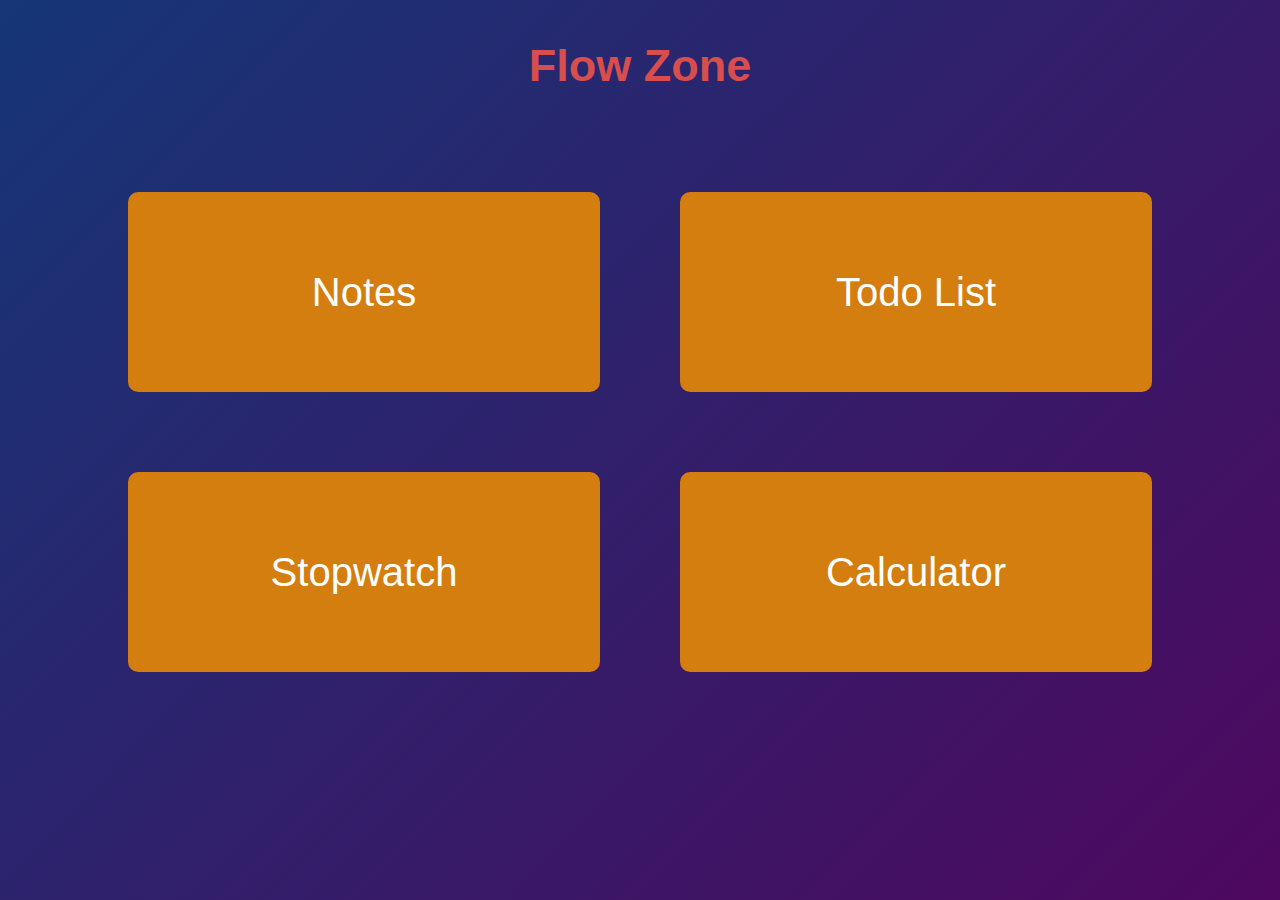
<file: index.html>
<!DOCTYPE html>
<html lang="en">
<head>
    <meta charset="UTF-8">
    <meta name="viewport" content="width=device-width, initial-scale=1.0">
    <title>Flow-Zone</title>
    <link rel="stylesheet" href="index.css" >
</head>
<body>
    <div class="container">
      <header>
        <h1>Flow Zone</h1>
      </header>
      <main>
        <section class="options">
          <button id="notes-btn">Notes</button>
          <button id="todo-btn">Todo List</button>
          <button id="stopwatch-btn">Stopwatch</button>
          <button id="calculator-btn">Calculator</button>
        </section>
      </main>    
    </div>
<script src="index.js"></script>
</body>
</html>
</file>
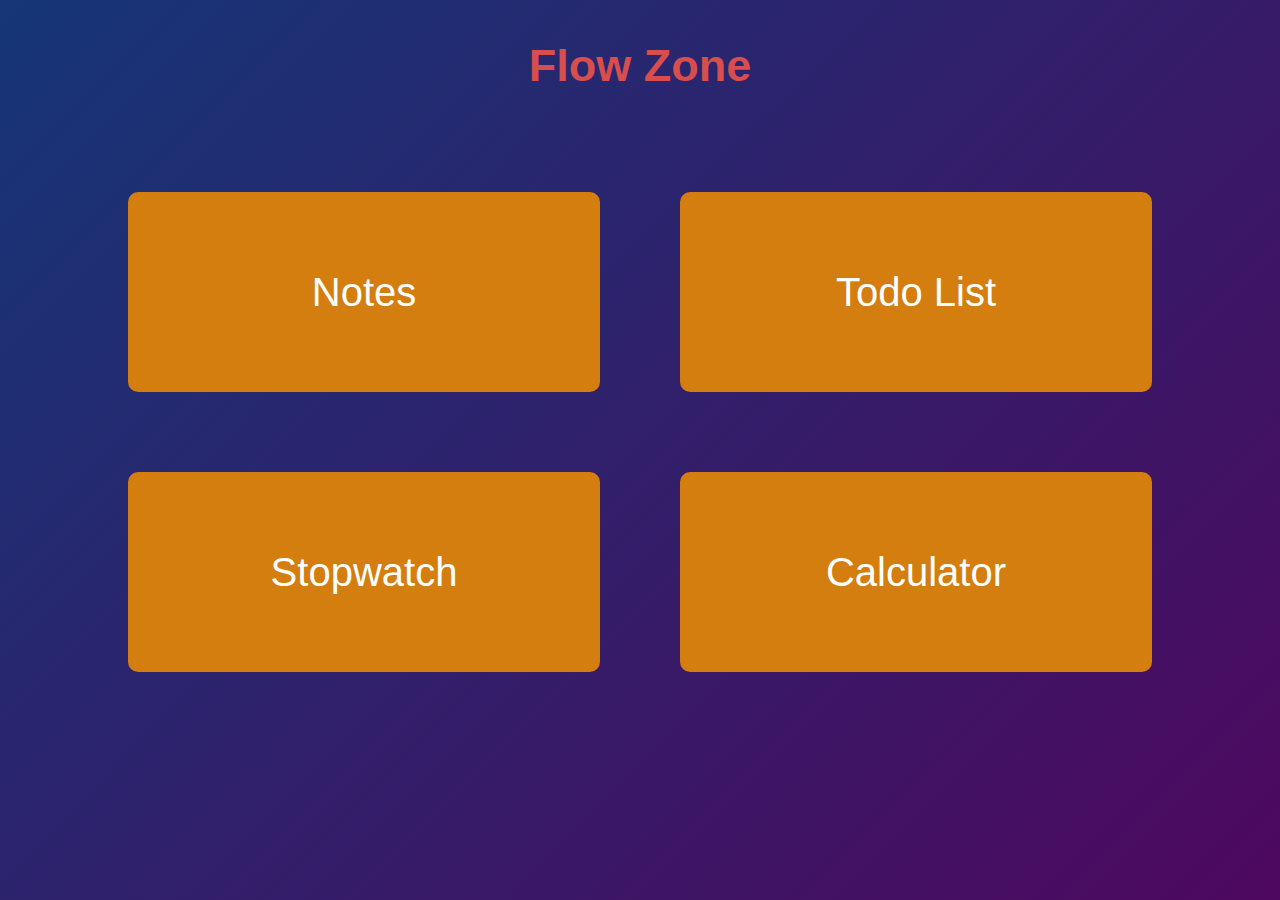
<file: home.html>
<!DOCTYPE html>
<html lang="en">
<head>
    <meta charset="UTF-8">
    <meta name="viewport" content="width=device-width, initial-scale=1.0">
    <title>Flow-Zone</title>
    <link rel="stylesheet" href="home.css" >
</head>
<body>
    <div class="container">
      <header>
        <h1>Flow Zone</h1>
      </header>
      <main>
        <section class="options">
          <button id="notes-btn">Notes</button>
          <button id="todo-btn">Todo List</button>
          <button id="stopwatch-btn">Stopwatch</button>
          <button id="calculator-btn">Calculator</button>
        </section>
      </main>    
    </div>
<script src="home.js"></script>
</body>
</html>
</file>
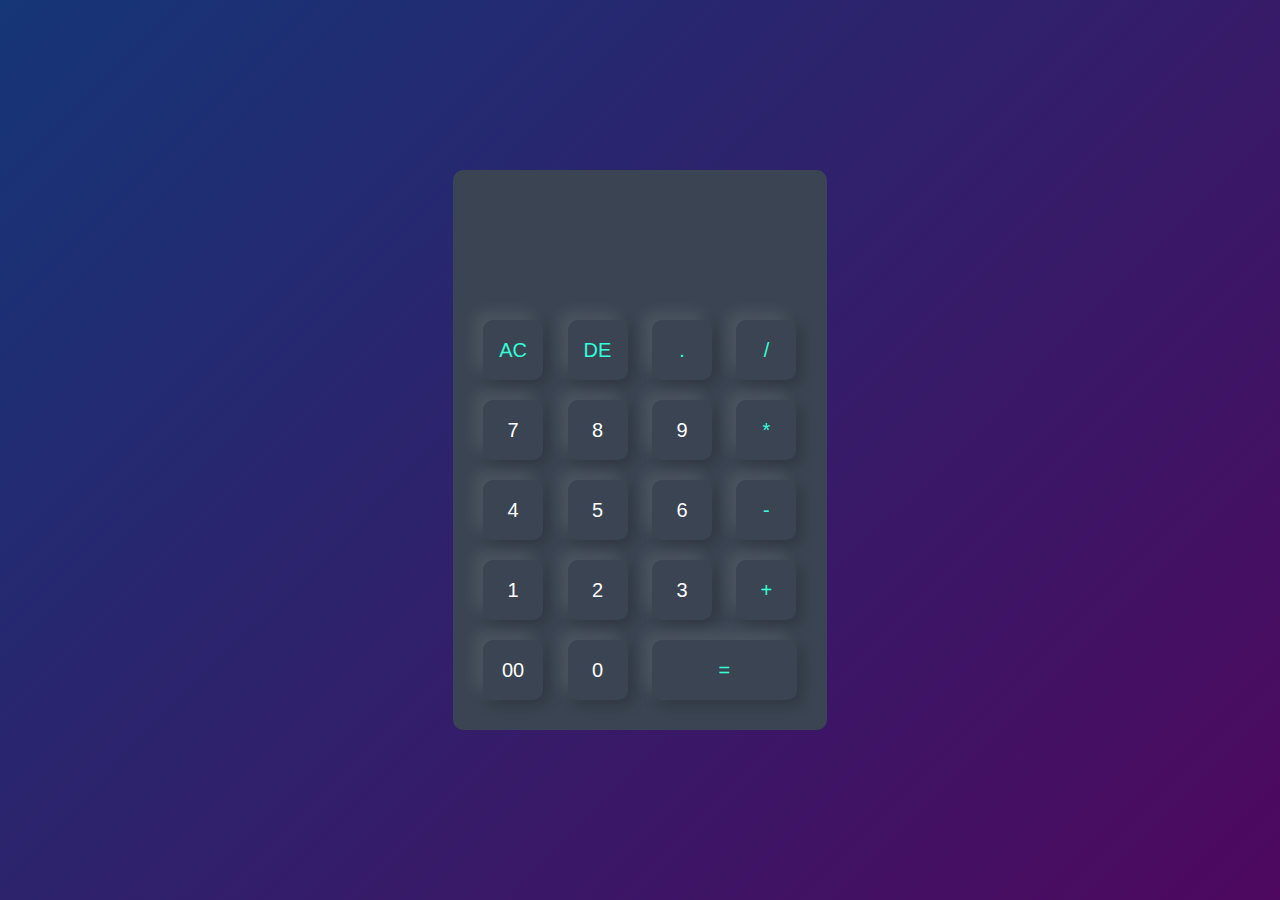
<file: calculator/calculator.html>
<!DOCTYPE html>
<html>
<head>
    <title>Calculator</title>
    <link rel="stylesheet" href="calculator.css">
</head>
<body>
    <div class="container">
        <div class="calculator">
            <form>
                <div class="display">
                    <input type="text" name="display">
                </div>
                <div>
                    <input type="button" value="AC" onclick="display.value = '' " class="operator">
                    <input type="button" value="DE" onclick="display.value =display.value.toString().slice(0,-1) " class="operator">
                    <input type="button" value="." onclick="display.value += '.' " class="operator">
                    <input type="button" value="/" onclick="display.value += '/' " class="operator">
                </div>
                <div>
                    <input type="button" value="7" onclick="display.value += '7' ">
                    <input type="button" value="8" onclick="display.value += '8' ">
                    <input type="button" value="9" onclick="display.value += '9' ">
                    <input type="button" value="*" onclick="display.value += '*' " class="operator">
                </div>
                <div>
                    <input type="button" value="4" onclick="display.value += '4' ">
                    <input type="button" value="5" onclick="display.value += '5' ">
                    <input type="button" value="6" onclick="display.value += '6' ">
                    <input type="button" value="-" onclick="display.value += '-' " class="operator">
                </div>
                <div>
                    <input type="button" value="1" onclick="display.value += '1' ">
                    <input type="button" value="2" onclick="display.value += '2' ">
                    <input type="button" value="3" onclick="display.value += '3' ">
                    <input type="button" value="+" onclick="display.value += '+' " class="operator">
                </div>
                <div>
                    <input type="button" value="00" onclick="display.value += '00' ">
                    <input type="button" value="0" onclick="display.value += '0' ">
                    <input type="button" value="=" class="equal operator" onclick="display.value=eval(display.value)">
                </div>
            </form>
        </div>
    </div>

</body>
</html>
</file>
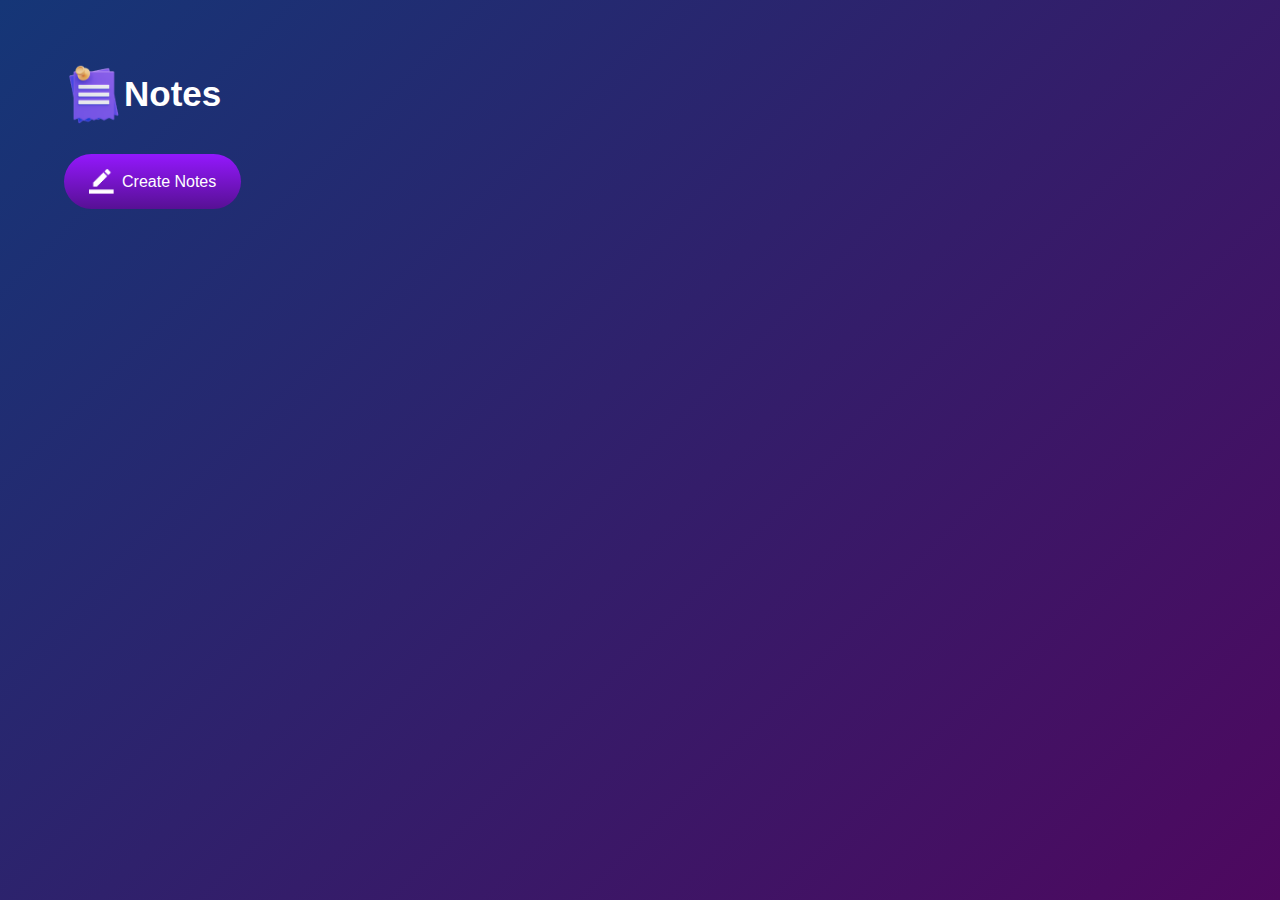
<file: notes/notes.html>
<!DOCTYPE html>
<html lang="en">
<head>
    <meta charset="UTF-8">
    <meta name="viewport" content="width=device-width, initial-scale=1.0">
    <title>Notes</title>
    <link rel="stylesheet" href="notes.css">
</head>
<body>
    <div class="container">
        <h1><img src="/images/notes.png" alt=""> Notes</h1>
        <button class="btn"><img src="/images/edit.png" alt=""> Create Notes</button>
        <div class="notes-container">
            <!-- <p contenteditable="true" class="input-box"><img src="/images/delete.png" alt=""></p> -->
        </div>
    </div>

<script src="notes.js"></script>
</body>
</html>
</file>
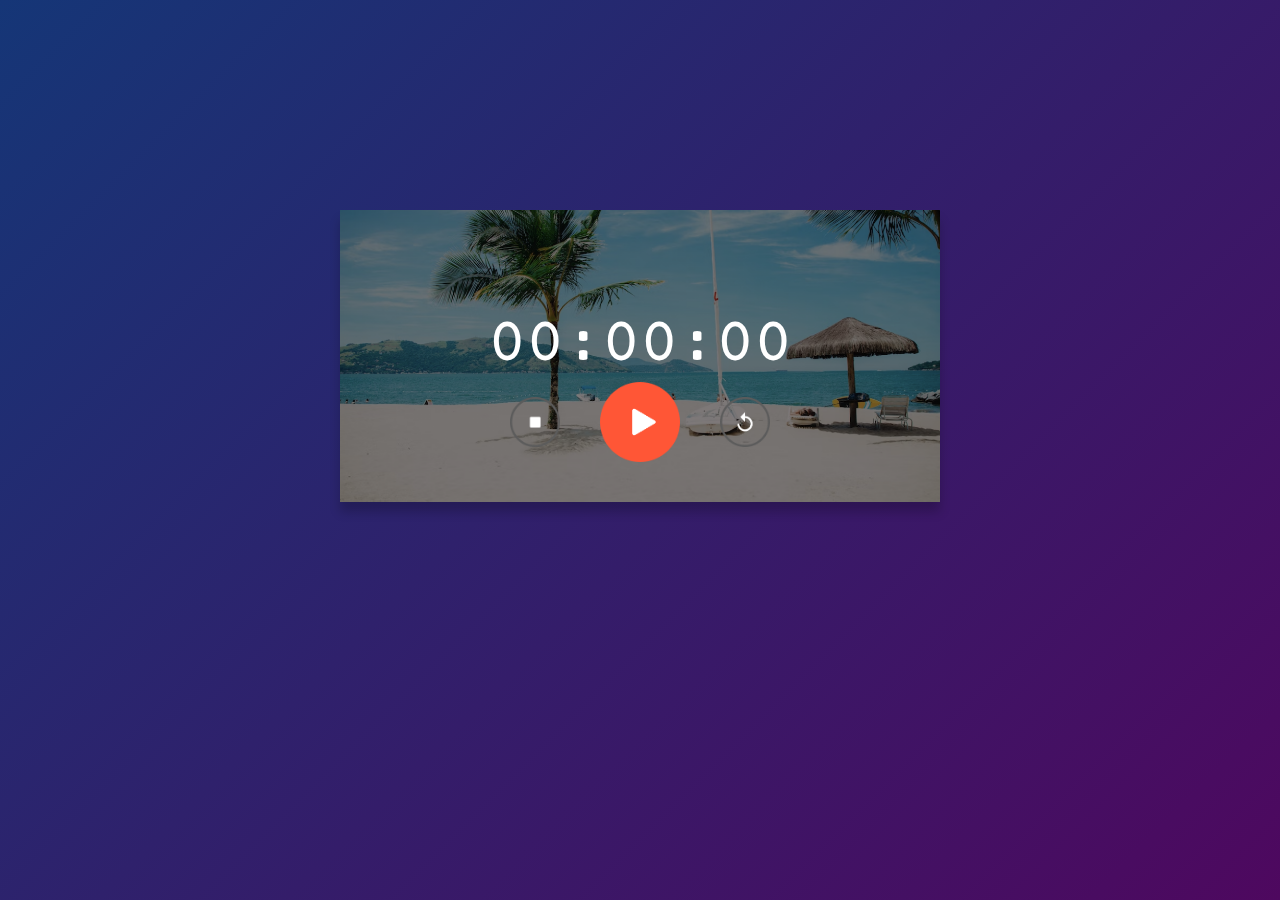
<file: stopwatch/stopwatch.html>
<!DOCTYPE html>
<html lang="en">
<head>
    <meta charset="UTF-8">
    <meta name="viewport" content="width=device-width, initial-scale=1.0">
    <title>Stopwatch</title>
    <link rel="stylesheet" href="stopwatch.css" >
</head>
<body>
    <div class="container">
        <div class="stopwatch">
            <h1 id="displayTime">00:00:00</h1>
            <div class="buttons">
                <img src="/images/stop.png"  onclick="watchStop()">
                <img src="/images/start.png" onclick="watchStart()"> 
                <img src="/images/reset.png" onclick="watchReset()">
            </div>
        </div>
    </div>

<script>

    let [seconds,minutes,hours]=[0,0,0];
    let displayTime=document.getElementById("displayTime");
    let timer=null;

    function stopwatch(){
        seconds++;
        if(seconds==60){
            seconds=0;
            minutes++;
            if(minutes==60){
                minutes=0;
                hours++;
            }
        }

        let h=hours<10?"0"+hours:hours;
        let m=minutes<10?"0"+minutes:minutes;
        let s=seconds<10?"0"+seconds:seconds;

        displayTime.innerHTML=h+":"+m+":"+s;
    }

    function watchStart(){
        if(timer!==null){
            clearInterval(timer);
        }
        timer=setInterval(stopwatch,1000);
    }
    
    function watchStop(){
        clearInterval(timer);
    }
    function watchReset(){
        clearInterval(timer);
        [seconds,minutes,hours]=[0,0,0];
        displayTime.innerHTML="00:00:00";
    }

</script>

</body>
</html>
</file>
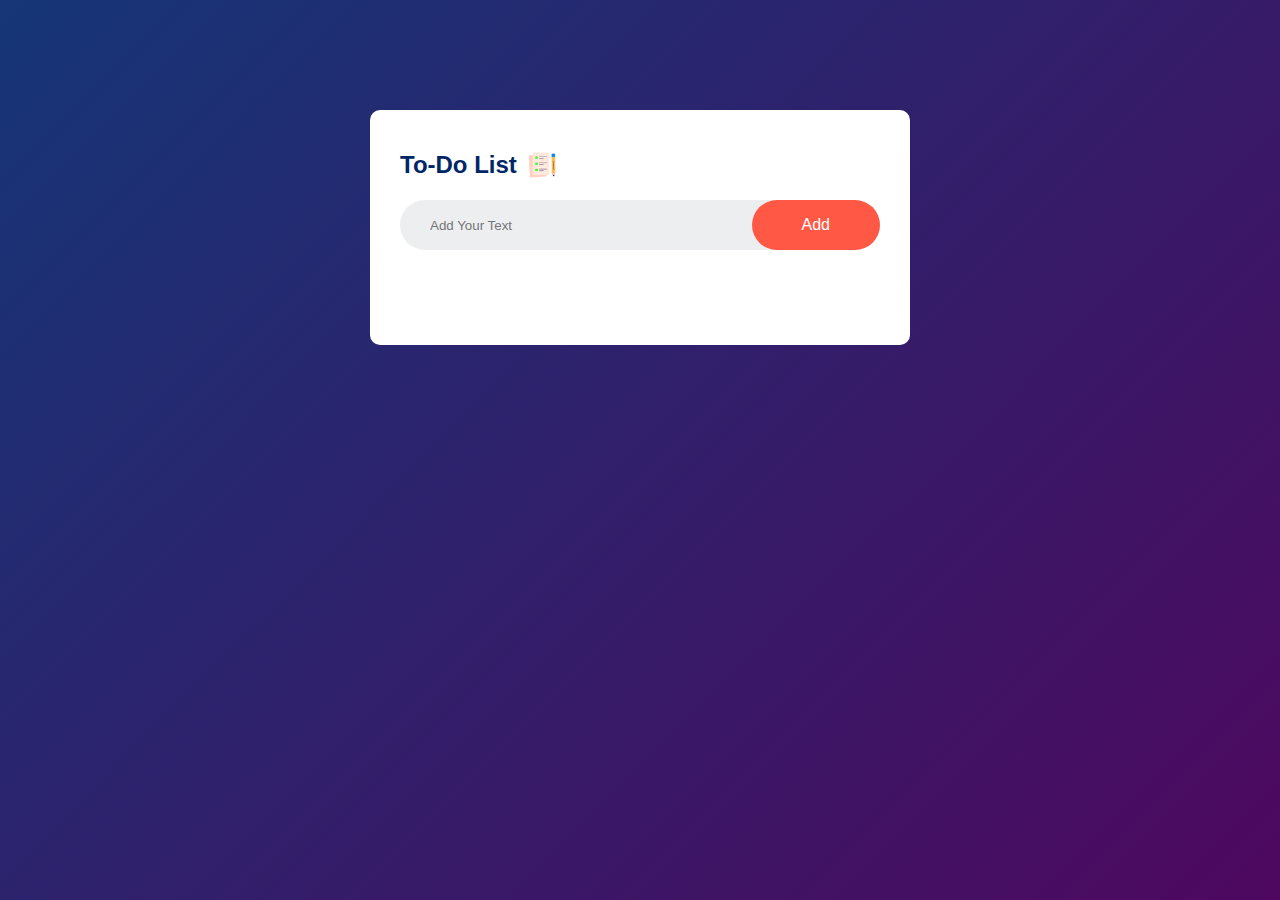
<file: to-do/todo.html>
<!DOCTYPE html>
<html lang="en">
<head>
    <meta charset="UTF-8">
    <meta name="viewport" content="width=device-width, initial-scale=1.0">
    <title>To-Do List</title>
    <link rel="stylesheet" href="todo.css" >
</head>
<body>
    <div class="container">
        <div class="todo-app">
            <h2>To-Do List <img src="/images/icon.png"></h2>
            <div class="row">
                <input type="text" id="input-box" placeholder="Add Your Text">
                <button onclick="addTask()">Add</button>
            </div>
            <ul id="list-container">
            </ul>
        </div>
    </div>
<script src="todo.js"></script>
</body>
</html>
</file>
<file: index.css>
*{
    margin:0;
    padding:0;
    font-family: "poppins",sans-serif;
    box-sizing: border-box;
    text-align: center;
    scroll-behavior: smooth;
}
::-webkit-scrollbar{
  display: none;
}
.container{
    width:100%;
    min-height: 100vh;
    background: linear-gradient(135deg,#153677,#4e085f);
    padding: 10px;
}
header {
  padding: 20px;
  text-align: center;
}

h1 {
  margin-top: 10px;
  padding: 0;
  font-size: 45px;
  color:#d84d4d;
}

.options {
  display: flex;
  flex-direction: row;
  justify-content: center;
  flex-wrap: wrap;
  padding: 40px;
}
button {
  width: 40%;
  height: 200px;
  margin: 40px;
  border: none;
  border-radius: 10px;
  background-color: #d37e0f;
  color: #fff;
  font-size: 40px;
  cursor: pointer;
}

button:hover {
  background-color: #6c5ce7;
}
</file>
<file: home.css>
*{
    margin:0;
    padding:0;
    font-family: "poppins",sans-serif;
    box-sizing: border-box;
    text-align: center;
    scroll-behavior: smooth;
}
::-webkit-scrollbar{
  display: none;
}
.container{
    width:100%;
    min-height: 100vh;
    background: linear-gradient(135deg,#153677,#4e085f);
    padding: 10px;
}
header {
  padding: 20px;
  text-align: center;
}

h1 {
  margin-top: 10px;
  padding: 0;
  font-size: 45px;
  color:#d84d4d;
}

.options {
  display: flex;
  flex-direction: row;
  justify-content: center;
  flex-wrap: wrap;
  padding: 40px;
}
button {
  width: 40%;
  height: 200px;
  margin: 40px;
  border: none;
  border-radius: 10px;
  background-color: #d37e0f;
  color: #fff;
  font-size: 40px;
  cursor: pointer;
}

button:hover {
  background-color: #6c5ce7;
}
</file>
<file: calculator/calculator.css>
*{
    margin:0;
    padding:0;
    font-family: "poppins",sans-serif;
    box-sizing: border-box;
    scroll-behavior: smooth;
}
::-webkit-scrollbar{
    display: none;
}
.container{
    width:100%;
    min-height: 100vh;
    background: linear-gradient(135deg,#153677,#4e085f);
    display: flex;
    align-items: center;
    justify-content: center;
    user-select: none;
}
.calculator{
    background:#3a4452 ;
    padding: 20px;
    border-radius: 10px;
}
.calculator form input{
  border: 0;
  outline: 0;
  width: 60px;
  height: 60px;
  border-radius: 10px;
  box-shadow: -8px -8px 15px rgba(255,255,255,0.1),5px 5px 15px rgba(0,0,0,0.2);
  background: transparent;
  font-size: 20px;
  color: #fff;
  cursor: pointer;
  margin: 10px;
}
form .display{
  display: flex;
  justify-content: flex-end;
  margin: 20px 0;
}
form .display input{
  text-align: right;
  flex: 1;
  font-size: 45px;
  box-shadow: none;
}
form input.equal{
  width:145px;
}
form input.operator{
  color:#33ffd8
}
</file>
<file: notes/notes.css>
*{
    margin:0;
    padding:0;
    font-family: "poppins",sans-serif;
    box-sizing: border-box;
    scroll-behavior: smooth;
}
::-webkit-scrollbar{
    display: none;
}
.container{
    width:100%;
    min-height: 100vh;
    background: linear-gradient(135deg,#153677,#4e085f);
    padding:5%;
    color: #fff;
}
.container h1{
    display: flex;
    align-items: center;
    font-size: 35px;
    font-weight: 600;
}
.container h1 img{
    width: 60px;
}
.container button img{
    width: 25px;
    margin-right: 8px;
}
.container button{
    display: flex;
    align-items: center;
    background: linear-gradient(#9418fd,#571094);
    color: #fff;
    font-size: 16px;
    outline: 0;
    border: 0;
    border-radius: 40px;
    padding: 15px 25px;
    margin: 30px 0 20px;
    cursor: pointer;
}
.input-box{
    position: relative;
    width: 100%;
    max-width: 500px;
    min-height: 150px;
    background: #fff;
    color: #333;
    padding: 20px;
    margin: 20px 0;
    outline: none;
    border-radius: 5px;
}
.input-box img{
    width: 25px;
    position: absolute; 
    bottom: 15px;
    right: 15px;
    cursor: pointer;
}
.notes-container {
    display: flex;
    flex-direction: row;
    justify-content: space-around;
    flex-wrap: wrap;
}
</file>
<file: stopwatch/stopwatch.css>
@import url('https://fonts.googleapis.com/css2?family=Courier+Prime:ital,wght@0,400;0,700;1,400;1,700&display=swap');

*{
    margin:0;
    padding:0;
    font-family: "Courier Prime", monospace;
    box-sizing: border-box;
    text-align: center;
    scroll-behavior: smooth;
}
::-webkit-scrollbar{
    display: none;
}
.container{
    width:100%;
    min-height: 100vh;
    background: linear-gradient(135deg,#153677,#4e085f);
    padding: 10px;
}
.stopwatch{
    width:90%;
    max-width: 600px;
    background: linear-gradient(rgba(0,0,0,0.5),rgba(0,0,0,0.5)),url(/images/background.png);
    background-size: cover;
    background-position: center;
    text-align: center;
    padding: 40px 0;
    color: #fff;
    margin: 200px auto 0;
    box-shadow: 0 10px 10px rgba(0,0,0,0.2)
}
.stopwatch h1{
    margin-top: 60px;
    font-size: 64px;
    font-weight: 300;
}
.buttons{
    display: flex;
    align-items: center;
    justify-content: center;
}
.buttons img{
    width: 50px;
    margin: 0 20px;
    cursor: pointer;
}
.buttons img:nth-child(2){
    width:80px;
}
</file>
<file: to-do/todo.css>
*{
    margin:0;
    padding:0;
    font-family: "poppins",sans-serif;
    box-sizing: border-box;
}
::-webkit-scrollbar{
    display: none;
}
.container{
    width:100%;
    min-height: 100vh;
    background: linear-gradient(135deg,#153677,#4e085f);
    padding: 10px;
}
.todo-app{
    width: 100%;
    max-width: 540px;
    background: #fff;
    margin: 100px auto 20px;
    padding: 40px 30px 70px;
    border-radius: 10px;
}
.todo-app h2{
    color: #002765;
    display: flex;
    align-items: center;
    margin-bottom: 20px;
}
.todo-app img{
    width: 30px ;
    margin-left: 10px;
}
.row{
    display: flex;
    align-items: center;
    justify-content: space-between;
    background: #edeef0;
    border-radius: 30px;
    padding-left: 20px;
    margin-bottom: 25px;
}
input{
    flex: 1;
    border: none;
    outline: none;
    background: transparent;
    padding: 10px;
    font-weight: 14px;
}
button{
    border: none;
    outline: none;
    padding: 16px 50px;
    background: #ff5945;
    color: #fff;
    font-size: 16px;
    cursor: pointer;
    border-radius: 40px;
    user-select: none;
}
ul li{
    list-style: none;
    font-size: 17px;
    padding: 15px 8px 15px 55px;
    user-select: none;
    cursor: pointer;
    position: relative;
}
ul li::before{
    content: "";
    position: absolute;
    height: 28px;
    width: 28px;
    border-radius: 50%;
    background-image:url(/images/unchecked.png);
    background-size: cover;
    background-position: center;
    top: 12px;
    left: 8px;
}
ul li.checked{
    color:#555;
    text-decoration: line-through;
}
ul li.checked::before{
    background-image: url(/images/checked.png);
}
ul li span{
    position:absolute;
    right: 0;
    top: 5px;
    width: 40px;
    height: 40px;
    font-size: 22px;
    color: #555;
    line-height: 40px;
    text-align: center;
    border-radius: 50%;
}
ul li span:hover{
    background: #edeef0;
}
</file>
